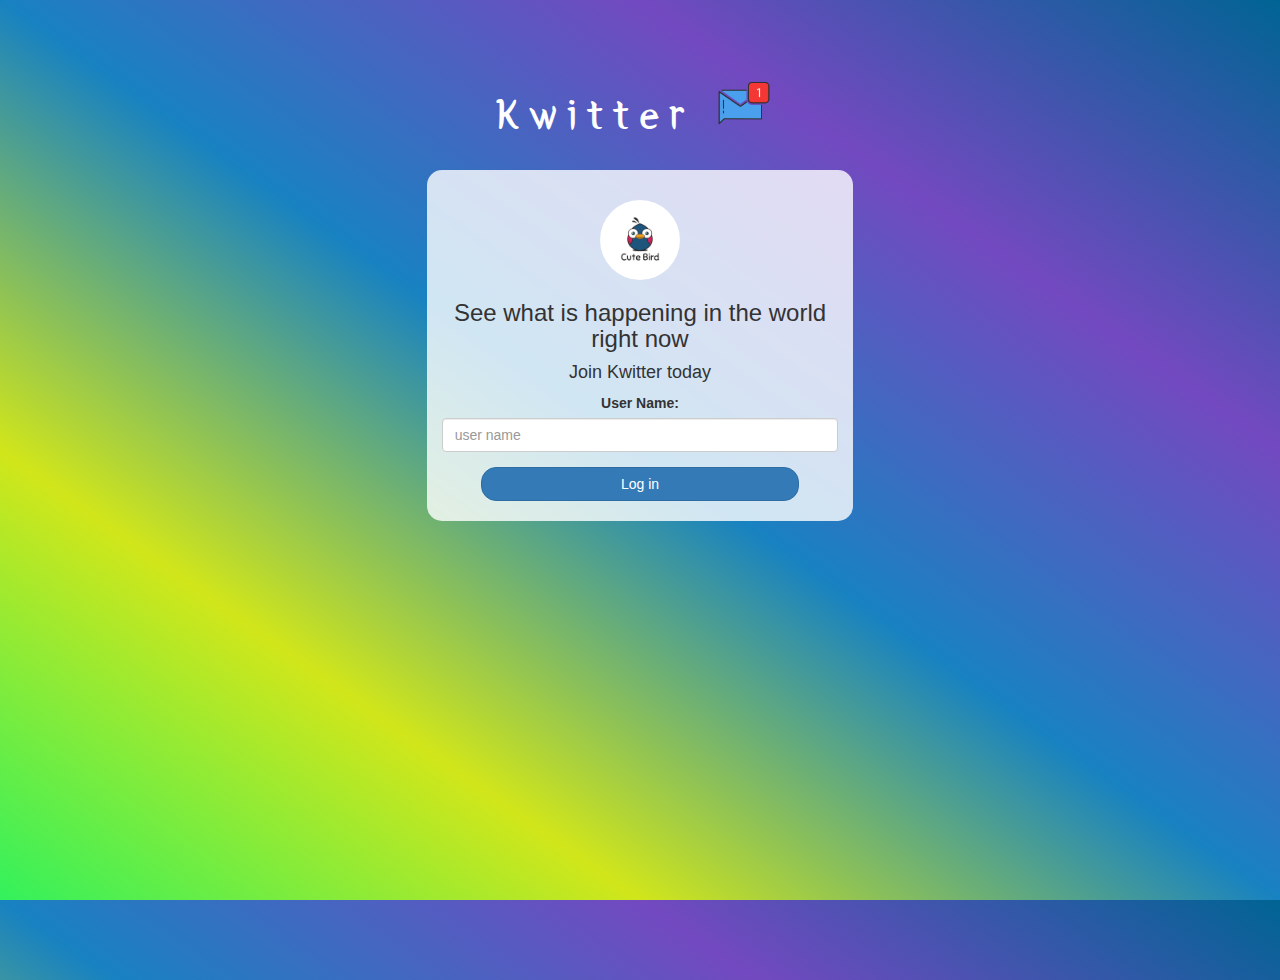
<file: index.html>
<!DOCTYPE html>
<html>
<head>
	<title>Kwitter</title>
<link href="https://fonts.googleapis.com/css?family=Yeon+Sung&display=swap" rel="stylesheet"><meta name="viewport" content="width=device-width, initial-scale=1">

<link rel="stylesheet" href="https://maxcdn.bootstrapcdn.com/bootstrap/3.4.0/css/bootstrap.min.css">
<script src="https://ajax.googleapis.com/ajax/libs/jquery/3.4.1/jquery.min.js"></script>
<script src="https://maxcdn.bootstrapcdn.com/bootstrap/3.4.0/js/bootstrap.min.js"></script>

<link rel="stylesheet" type="text/css" href="style.css">
<script src="kwitter.js"></script>
</head>
<body>
<center>
	<h1 class="header">	
		Kwitter	<sup>
	<img src="m2.png">
	</sup>
</h1>
	<div class="col-lg-4 col-md-6 col-sm-6 col-xs-11 login_div">
	<img src="logo.png" class="logo">
		<h3 >See what is happening in the world right now</h3>
		<h4 >Join Kwitter today</h4>
		<div class="form-group">
		  <label >User Name:</label>
<input type="text" id="user_name" class="form-control" placeholder="user name"></input>
		</div>
		<button id="login_button" class="btn btn-primary" onclick="adduser()">Log in</button>
		<br><br>
	</div>
</center>
</body>
</html>
</file>
<file: style.css>
html, body
{
  height: 100%;
  margin: 0;
}

body
{
background-image: linear-gradient(to right top, #33f15c, #d1e61a, #1882c1, #7349c0, #006494);
}

.header
{
	color: white;font-family: 'Yeon Sung';font-size: 45px;letter-spacing: 10px;margin-top: 80px;
}
.header img
{
	width: 80px;margin-left: -15px;
}

.login_div
{
	background: rgba(255,255,255,0.8);float: none;border-radius: 15px;
}

.logo
{
	width: 80px;margin-top: 30px;border-radius: 40px;
}

#login_button
{
	width: 80%;border-radius: 15px;
}

.room_name
{
	cursor: pointer;
	font-size: 20px;
}


#logout
{
	font-size: 20px; float: right;
}


#output
{
	padding: 10px; width:80%;background: rgba(255,255,255,0.8);border-radius: 15px;
}

.input_div_room_page
{
	width: 80%;
}

.input_div label
{
	color: rgb(238, 18, 18);font-size: 20px;
}


.input_div_message_page
{
	position: fixed;bottom: 0px;width: 100%;background: rgba(255,255,255,0.8);
}
.input_div_message_page label
{
	color: black;
}
.input_div_message_page #msg
{
	width: 80%;
}
.input_div_message_page button
{
	margin-top: 15px;
	width: 50%; 
}
.color_white
{
	color: rgb(225, 247, 33)
}

.user_tick
{
	width:20px;
}
.message_h4
{
	padding-left:5px;color:grey;
}
</file>
